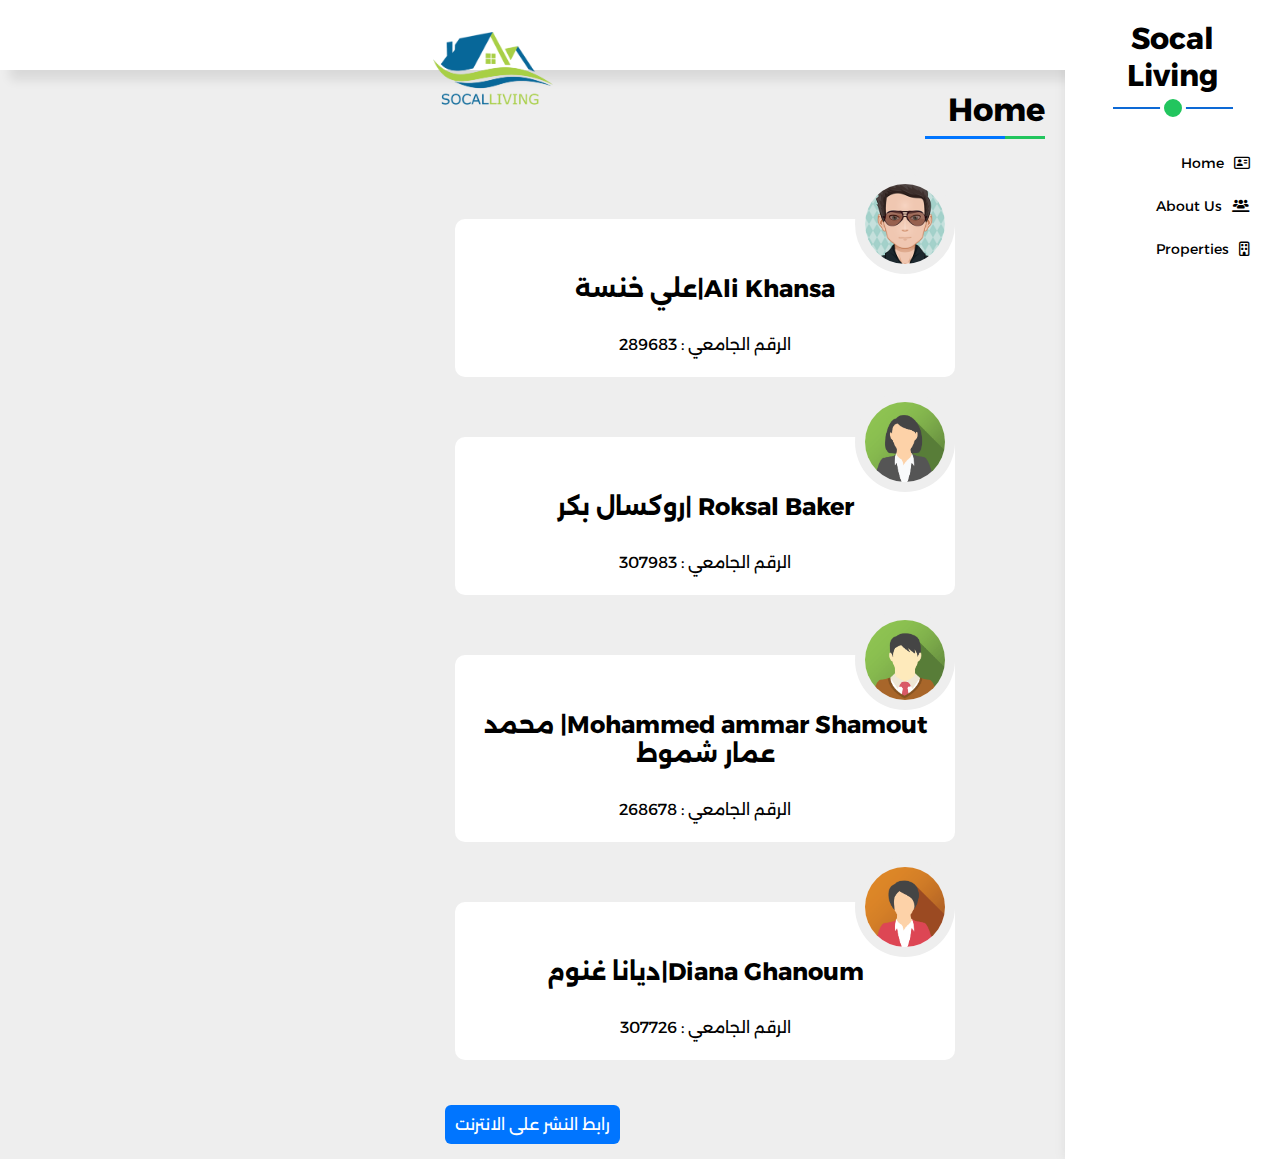
<file: index.html>
<!DOCTYPE html>
<html lang="ar">
<head>
    <!-- font awesome library -->    
    <link rel="stylesheet" href="css/all.min.css">
    <link rel="stylesheet" href="css/style.css">
    <link rel="preconnect" href="https://fonts.googleapis.com">
    <link rel="preconnect" href="https://fonts.gstatic.com" crossorigin>
    <link href="https://fonts.googleapis.com/css2?family=Alexandria:wght@100..900&display=swap" rel="stylesheet">
    <meta charset="UTF-8">
    <meta name="viewport" content="width=device-width, initial-scale=1.0">
    <title>Home</title>
</head>
<body>
    <div class="page">
        <div class="sidebar">
            <h3>Socal Living</h3>
            <ul>
                <li>
                  <a href="index.html">
                    <i class="fa-regular fa-address-card"></i>
                    <span>Home</span>
                  </a>
                </li>
                <li>
                  <a href="about-us.html">
                    <i class="fa-solid fa-users-line"></i>
                    <span>About Us</span>
                  </a>
                </li>
                <li>
                  <a href="properties.html">
                    <i class="fa-regular fa-building"></i>
                    <span>Properties</span>
                  </a>
                </li>
              </ul>
        </div>
        <div class="content">
        <!--Start Head-->
        <div class="head">
            <img src="images/logo.png" alt="">
        </div>
        <!-- End Head -->
        <h1>Home</h1>
        <div class="boxs">
            <div class="box">
                <img src="images/avatar.png" alt="avatar">
                <h2>Ali Khansa|علي خنسة</h2>
                <p>الرقم الجامعي : 289683</p>
            </div>
            <div class="box">
                <img src="images/team-02.png" alt="avatar">
                <h2>Roksal Baker |روكسال بكر </h2>
                <p>الرقم الجامعي : 307983</p>
            </div>
            <div class="box">
                <img src="images/team-03.png" alt="avatar">
                <h2> Mohammed ammar Shamout| محمد عمار شموط</h2>
                <p>الرقم الجامعي : 268678</p>
            </div>
            <div class="box">
                <img src="images/team-04.png" alt="avatar">
                <h2>Diana Ghanoum|ديانا غنوم</h2>
                <p>الرقم الجامعي : 307726</p>
            </div>
        </div>
        <a href="https://ali-khansa-300.github.io/F23-Assignment-IWB202/" class="link"> رابط النشر على الانترنت</a>
        </div>
</body>
</html>
</file>
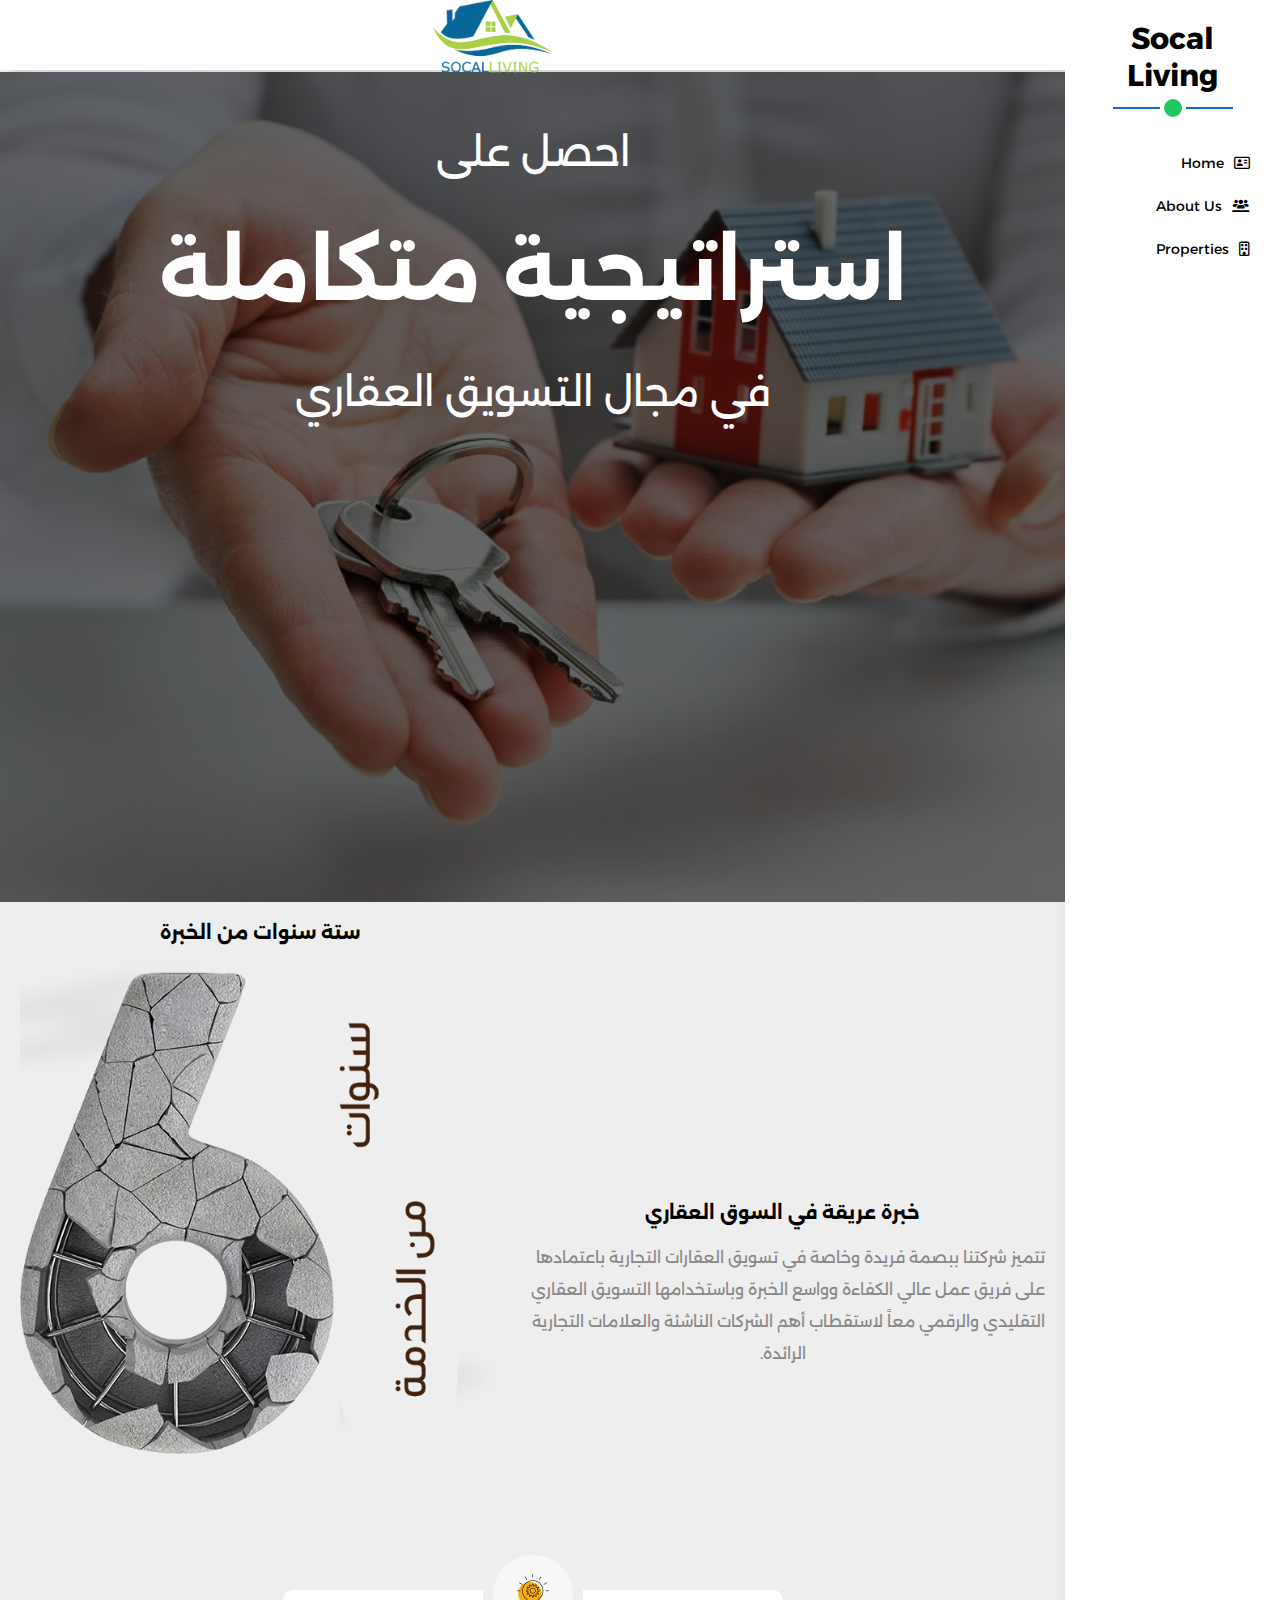
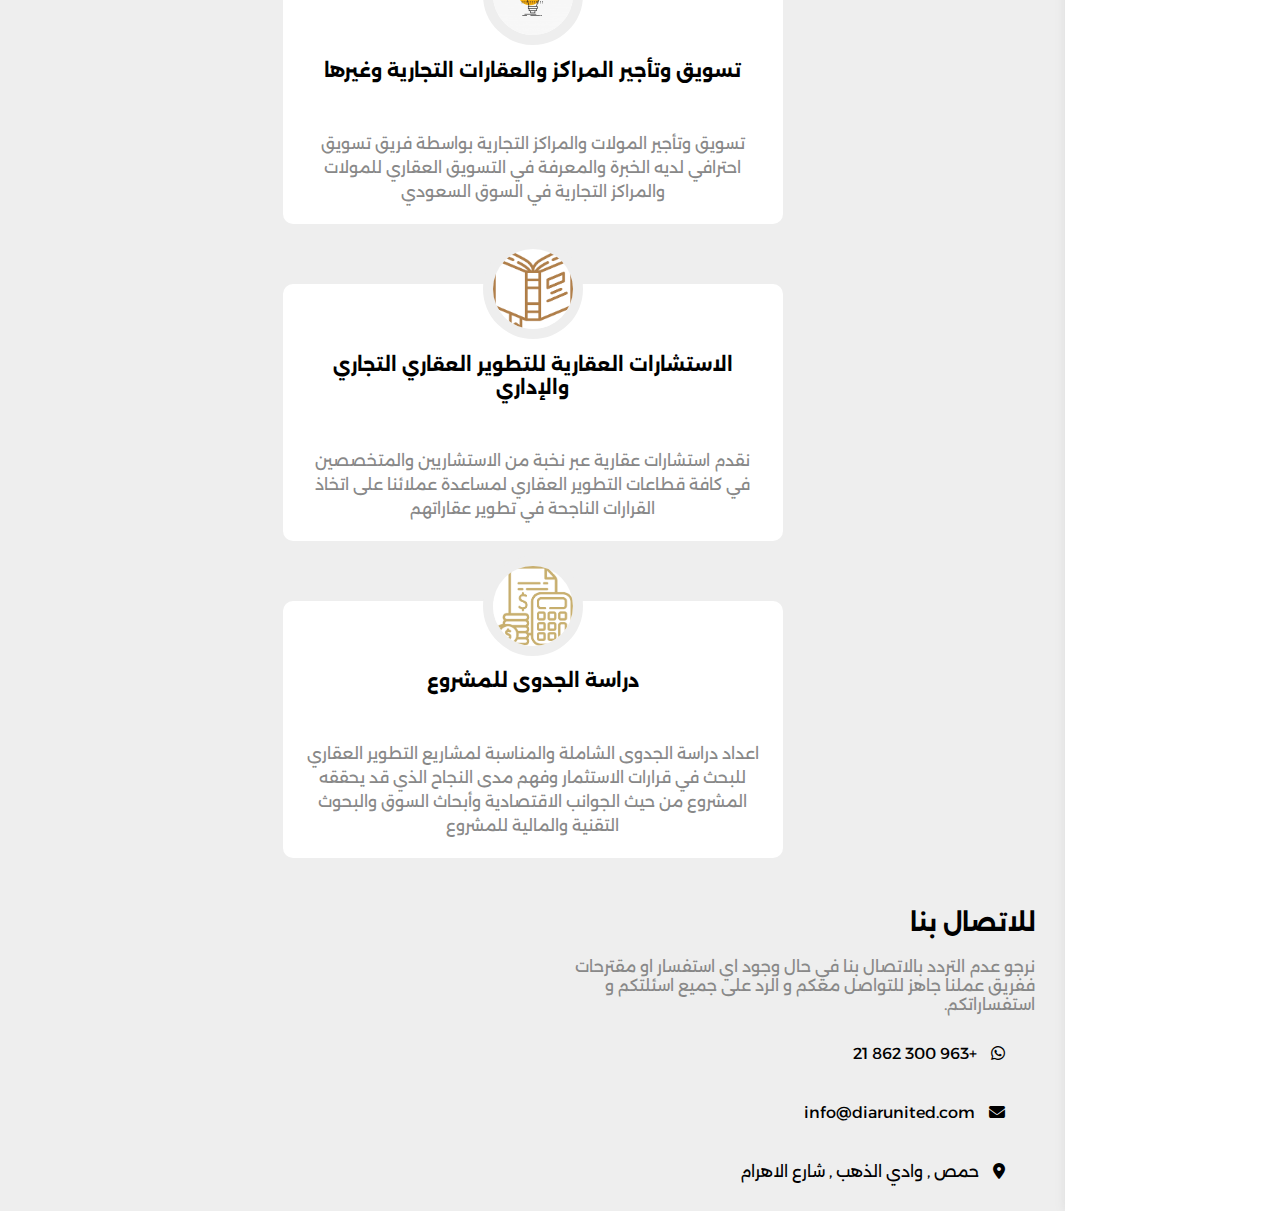
<file: about-us.html>
<!DOCTYPE html>
<html lang="ar">
  <head>
    <!-- font awesome library -->
    <link rel="stylesheet" href="css/all.min.css" />
    <link rel="stylesheet" href="css/style.css" />
    <link rel="preconnect" href="https://fonts.googleapis.com" />
    <link rel="preconnect" href="https://fonts.gstatic.com" crossorigin />
    <link
      href="https://fonts.googleapis.com/css2?family=Alexandria:wght@100..900&display=swap"
      rel="stylesheet"
    />
    <meta charset="UTF-8" />
    <meta name="viewport" content="width=device-width, initial-scale=1.0" />
    <title>About Us</title>
  </head>
  <body>
    <div class="page">
      <div class="sidebar">
        <h3>Socal Living</h3>
        <ul>
          <li>
            <a href="index.html">
              <i class="fa-regular fa-address-card"></i>
              <span>Home</span>
            </a>
          </li>
          <li>
            <a href="about-us.html">
              <i class="fa-solid fa-users-line"></i>
              <span>About Us</span>
            </a>
          </li>
          <li>
            <a href="properties.html">
              <i class="fa-regular fa-building"></i>
              <span>Properties</span>
            </a>
          </li>
        </ul>
      </div>
      <div class="content">
        <!--Start Head-->
        <div class="head about-us">
          <img src="images/logo.png" alt="" />
        </div>
        <!-- End Head -->
        <div class="about-us">
          <div class="landing">
            <div class="overlay"></div>
            <div class="text-first">
              <p>
                احصل على <br />
                <span>استراتيجية متكاملة</span>
                في مجال التسويق العقاري
              </p>
            </div>
          </div>
          <div class="info">
            <div class="text">
              <h3>خبرة عريقة في السوق العقاري</h3>
              <p>
                تتميز شركتنا ببصمة فريدة وخاصة في تسويق العقارات التجارية
                باعتمادها على فريق عمل عالي الكفاءة وواسع الخبرة وباستخدامها
                التسويق العقاري التقليدي والرقمي معاً لاستقطاب أهم الشركات
                الناشئة والعلامات التجارية الرائدة.
              </p>
            </div>
            <div class="six-img">
              <h3>ستة سنوات من الخبرة</h3>
              <img src="images/six.webp" alt="six" />
            </div>
          </div>
          <div class="boxs">
            <div class="box">
              <img src="images/box1.jpg" alt="" />
              <h3>تسويق وتأجير المراكز والعقارات التجارية وغيرها</h3>
              <p>
                تسويق وتأجير المولات والمراكز التجارية بواسطة فريق تسويق احترافي
                لديه الخبرة والمعرفة في التسويق العقاري للمولات والمراكز
                التجارية في السوق السعودي
              </p>
            </div>
            <div class="box">
              <img src="images/box2.png" alt="" />
              <h3>الاستشارات العقارية للتطوير العقاري التجاري والإداري</h3>
              <p>
                نقدم استشارات عقارية عبر نخبة من الاستشاريين والمتخصصين في كافة
                قطاعات التطوير العقاري لمساعدة عملائنا على اتخاذ القرارات
                الناجحة في تطوير عقاراتهم
              </p>
            </div>
            <div class="box">
              <img src="images/box3.png" alt="" />
              <h3>دراسة الجدوى للمشروع</h3>
              <p>
                اعداد دراسة الجدوى الشاملة والمناسبة لمشاريع التطوير العقاري
                للبحث في قرارات الاستثمار وفهم مدى النجاح الذي قد يحققه المشروع
                من حيث الجوانب الاقتصادية وأبحاث السوق والبحوث التقنية والمالية
                للمشروع
              </p>
            </div>
          </div>
          <div class="connection">
            <div class="info-connection">
              <h2>للاتصال بنا</h2>
              <p>
                نرجو عدم التردد بالاتصال بنا في حال وجود اي استفسار او مقترحات
                ففريق عملنا جاهز للتواصل معكم و الرد على جميع اسئلتكم و
                استفساراتكم.
              </p>
              <div class="icons-conn">
                <span>
                  <i class="fa-brands fa-whatsapp"></i>
                  <span> +963 300 862 21 </span>
                </span>
                <span>
                  <i class="fa-solid fa-envelope"></i>
                  <span> info@diarunited.com </span>
                </span>
                <span>
                  <i class="fa-solid fa-location-dot"></i>
                  <span>حمص , وادي الذهب , شارع الاهرام </span>
                </span>
              </div>
            </div>
          </div>
        </div>
      </div>
    </div>
  </body>
</html>
</file>
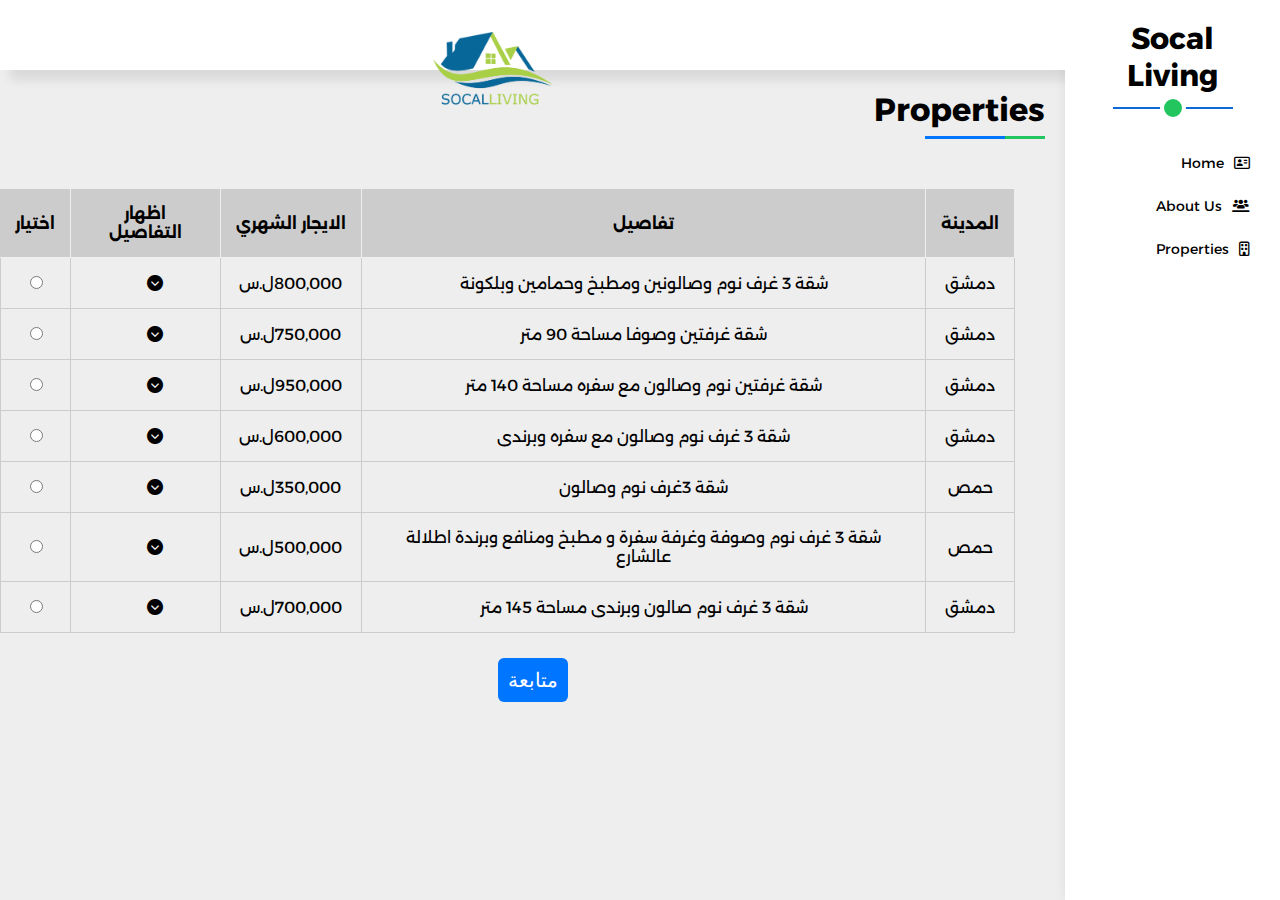
<file: properties.html>
<!DOCTYPE html>
<html lang="ar">
  <head>
    <!-- font awesome library -->
    <link rel="stylesheet" href="css/all.min.css" />
    <link rel="stylesheet" href="css/style.css" />
    <link rel="preconnect" href="https://fonts.googleapis.com" />
    <link rel="preconnect" href="https://fonts.gstatic.com" crossorigin />
    <link
      href="https://fonts.googleapis.com/css2?family=Alexandria:wght@100..900&display=swap"
      rel="stylesheet"
    />
    <meta charset="UTF-8" />
    <meta name="viewport" content="width=device-width, initial-scale=1.0" />
    <title>Properties</title>
  </head>
  <body>
    <div class="page">
      <div class="sidebar">
        <h3>Socal Living</h3>
        <ul>
          <li>
            <a href="index.html">
              <i class="fa-regular fa-address-card"></i>
              <span>Home</span>
            </a>
          </li>
          <li>
            <a href="about-us.html">
              <i class="fa-solid fa-users-line"></i>
              <span>About Us</span>
            </a>
          </li>
          <li>
            <a href="properties.html">
              <i class="fa-regular fa-building"></i>
              <span>Properties</span>
            </a>
          </li>
        </ul>
      </div>
      <div class="content">
        <!--Start Head-->
        <div class="head">
          <img src="images/logo.png" alt="" />
        </div>
        <!-- End Head -->
        <h1>Properties</h1>
        <div class="properties">
          <table class="maintable">
            <thead>
              <tr>
                <th>المدينة</th>
                <th>تفاصيل</th>
                <th>الايجار الشهري</th>
                <th>اظهار التفاصيل</th>
                <th>اختيار</th>
              </tr>
            </thead>
            <tbody>
              <tr>
                <td>دمشق</td>
                <td>شقة 3 غرف نوم وصالونين ومطبخ وحمامين وبلكونة</td>
                <td>800,000ل.س</td>
                <td>
                  <label>
                    <input type="checkbox" class="detailsToggle" />
                    <span> </span>
                  </label>
                </td>
                <td>
                  <input
                    type="radio"
                    name="property"
                    value="شقة 3 غرف نوم وصالونين ومطبخ وحمامين وبلكونة"
                  />
                </td>
              </tr>
              <tr class="details" style="display: none">
                <td colspan="5">
                  <table>
                    <tr>
                      <td>المنطقة :ركن الدين</td>
                      <td>متوفر: كراج</td>
                      <td>الطابق: الثالث</td>
                    </tr>
                    <tr>
                      <td>الملكية: طابو</td>
                      <td>بلكون مساحة 12 متر</td>
                      <td>مفروشة</td>
                    </tr>
                    <tr>
                      <td><img src="images/shaka1-1.jpg" alt="" /></td>
                      <td><img src="images/shaka1-3.jpg" alt="" /></td>
                      <td><img src="images/shaka1-2jpg.jpg" alt="" /></td>
                    </tr>
                  </table>
                </td>
              </tr>
              <tr>
                <td>دمشق</td>
                <td>شقة غرفتين وصوفا مساحة 90 متر</td>
                <td>750,000ل.س</td>
                <td>
                  <label>
                    <input type="checkbox" class="detailsToggle" />
                    <span> </span>
                  </label>
                </td>
                <td>
                  <input
                    type="radio"
                    name="property"
                    value="شقة غرفتين وصوفا مساحة 90 متر"
                  />
                </td>
              </tr>
              <tr class="details" style="display: none">
                <td colspan="5">
                  <table>
                    <tr>
                      <td>المنطقة :كفر سوسة</td>
                      <td>متوفر: كراج</td>
                      <td>الطابق: الثاني</td>
                    </tr>
                    <tr>
                      <td>الملكية: طابو</td>
                      <td>أكساء وفرش جيد</td>
                      <td>مفروشة</td>
                    </tr>
                    <tr>
                      <td><img src="images/shaka3-1.webp" alt="" /></td>
                      <td><img src="images/shaka3-2.webp" alt="" /></td>
                      <td><img src="images/shaka2-3.jpg" alt="" /></td>
                    </tr>
                  </table>
                </td>
              </tr>
              <tr>
                <td>دمشق</td>
                <td>شقة غرفتين نوم وصالون مع سفره مساحة 140 متر</td>
                <td>950,000ل.س</td>
                <td>
                  <label>
                    <input type="checkbox" class="detailsToggle" />
                    <span> </span>
                  </label>
                </td>
                <td>
                  <input
                    type="radio"
                    name="property"
                    value=" شقة  غرفتين نوم وصالون مع سفره مساحة 140 متر "
                  />
                </td>
              </tr>
              <tr class="details" style="display: none">
                <td colspan="5">
                  <table>
                    <tr>
                      <td>المنطقة : مزة فيلات شرقية دخلة اللوتس</td>
                      <td>بناء مخدم مصعدين عطاقة الشمسية كراج ناطور</td>
                      <td>الطابق:رابع</td>
                    </tr>
                    <tr>
                      <td>الملكية: طابو</td>
                      <td>أكساء وفرش سوبر ديلوكس</td>
                      <td>مفروشة</td>
                    </tr>
                    <tr>
                      <td><img src="images/shaka3-1.jpg" alt="" /></td>
                      <td><img src="images/shaka3-2jpg.jpg" alt="" /></td>
                      <td><img src="images/shaka3-3.jpg" alt="" /></td>
                    </tr>
                  </table>
                </td>
              </tr>
              <tr>
                <td>دمشق</td>
                <td>شقة 3 غرف نوم وصالون مع سفره وبرندى</td>
                <td>600,000ل.س</td>
                <td>
                  <label>
                    <input type="checkbox" class="detailsToggle" />
                    <span> </span>
                  </label>
                </td>
                <td>
                  <input
                    type="radio"
                    name="property"
                    value="شقة  3 غرف نوم وصالون مع سفره وبرندى"
                  />
                </td>
              </tr>
              <tr class="details" style="display: none">
                <td colspan="5">
                  <table>
                    <tr>
                      <td>المنطقة : مشروع دمر</td>
                      <td>بناء مخدم مصعد كراج ناطور</td>
                      <td>الطابق: الرابع</td>
                    </tr>
                    <tr>
                      <td>الملكية: طابو</td>
                      <td>بلكون مساحة 10 متر</td>
                      <td>مفروشة</td>
                    </tr>
                    <tr>
                      <td><img src="images/shaka4-1.jpg" alt="" /></td>
                      <td><img src="images/shaka4-2.jpg" alt="" /></td>
                      <td><img src="images/shaka4-3.jpg" alt="" /></td>
                    </tr>
                  </table>
                </td>
              </tr>
              <tr>
                <td>حمص</td>
                <td>شقة 3غرف نوم وصالون</td>
                <td>350,000ل.س</td>
                <td>
                  <label>
                    <input type="checkbox" class="detailsToggle" />
                    <span> </span>
                  </label>
                </td>
                <td>
                  <input
                    type="radio"
                    name="property"
                    value="شقة 3غرف نوم وصالون في حمص"
                  />
                </td>
              </tr>
              <tr class="details" style="display: none">
                <td colspan="5">
                  <table>
                    <tr>
                      <td>المنطقة :عكرمة القديمة</td>
                      <td>تجهيز بلاط كامل سرميك</td>
                      <td>الطابق: ارضي</td>
                    </tr>
                    <tr>
                      <td>الملكية: طابو</td>
                      <td>بلكون مساحة 12 متر</td>
                      <td>ليست مفروشة</td>
                    </tr>
                    <tr>
                      <td><img src="images/shaka5-1.webp" alt="" /></td>
                      <td><img src="images/shaka5-3.webp" alt="" /></td>
                      <td><img src="images/shaka5-2.webp" alt="" /></td>
                    </tr>
                  </table>
                </td>
              </tr>
              <tr>
                <td>حمص</td>
                <td>
                  شقة 3 غرف نوم وصوفة وغرفة سفرة و مطبخ ومنافع وبرندة اطلالة
                  عالشارع
                </td>
                <td>500,000ل.س</td>
                <td>
                  <label>
                    <input type="checkbox" class="detailsToggle" />
                    <span> </span>
                  </label>
                </td>
                <td>
                  <input
                    type="radio"
                    name="property"
                    value="شقة 3 غرف نوم وصوفة وغرفة سفرة و مطبخ ومنافع وبرندة
                  اطلالة عالشارع"
                  />
                </td>
              </tr>
              <tr class="details" style="display: none">
                <td colspan="5">
                  <table>
                    <tr>
                      <td>المنطقة :وادي الدهب - شارع الخضري</td>
                      <td>متوفر: كراج</td>
                      <td>الطابق: الثالث</td>
                    </tr>
                    <tr>
                      <td>الملكية: طابواخضر</td>
                      <td>الكسوة سوبر جاهز للسكن</td>
                      <td>ليست مفروشة</td>
                    </tr>
                    <tr>
                      <td><img src="images/shaka6-1.jpg" alt="" /></td>
                      <td><img src="images/shaka6-3.jpg" alt="" /></td>
                      <td><img src="images/shaka6-2.jpg" alt="" /></td>
                    </tr>
                  </table>
                </td>
              </tr>
              <tr>
                <td>دمشق</td>
                <td>شقة 3 غرف نوم صالون وبرندى مساحة 145 متر</td>
                <td>700,000ل.س</td>
                <td>
                  <label>
                    <input type="checkbox" class="detailsToggle" />
                    <span> </span>
                  </label>
                </td>
                <td>
                  <input
                    type="radio"
                    name="property"
                    value="شقة 3 غرف نوم صالون وبرندى مساحة 145 متر"
                  />
                </td>
              </tr>
              <tr class="details" style="display: none">
                <td colspan="5">
                  <table>
                    <tr>
                      <td>المنطقة : مزة أوتستراد بلقرب من حلويات Bee</td>
                      <td>تجهيز جيد جدا</td>
                      <td>الطابق: السابع</td>
                    </tr>
                    <tr>
                      <td>الملكية: طابو</td>
                      <td>بناء مخدم مصعدين عطاقة الشمسية كراج ناطور</td>
                      <td>مفروشة</td>
                    </tr>
                    <tr>
                      <td><img src="images/shaka7-1.jpg" alt="" /></td>
                      <td><img src="images/shaka73.jpg" alt="" /></td>
                      <td><img src="images/shaka7-2.jpg" alt="" /></td>
                    </tr>
                  </table>
                </td>
              </tr>
            </tbody>
          </table>
          <button class="continue-btn" id="continue-btn">متابعة</button>
          <!-- Overlay for the form -->
          <div id="form-overlay" class="form-overlay">
            <form id="application-form" class="modal-form">
              <h2>نموذج الطلب</h2>
              <label for="full-name">الاسم الكامل:</label>
              <input type="text" id="full-name" /><br />
              <label for="national-id">الرقم الوطني:</label>
              <input type="text" id="national-id" required /><br />
              <label for="birth-date">تاريخ الولادة:</label>
              <input
                type="text"
                id="birth-date"
                placeholder="dd-mm-yyyy"
              /><br />
              <label for="mobile">رقم الموبايل:</label>
              <input type="text" id="mobile" /><br />
              <label for="email">الإيميل:</label>
              <input type="email" id="email" /><br />
              <label for="captcha">الرمز Captcha:</label>
              <span id="captcha-code" class="captcha-code"></span>
              <input type="text" id="captcha" /><br />
              <button type="button" id="submit-btn" class="submit-btn">
                إرسال
              </button>
              <p class="error" id="form-error"></p>
            </form>
          </div>

          <!-- Success message -->
          <div id="success-message" class="success-message hidden-form">
            <img src="images/success-message.png" alt="" />
            <h2>تم تقديم الطلب بنجاح</h2>
            <p id="selected-property"></p>
          </div>
        </div>
      </div>
    </div>

    <script src="mainjs/jquery/jquery-3.6.0.min.js"></script>
    <script src="mainjs/main.js"></script>
  </body>
</html>
</file>
<file: css/style.css>
:root {
  --blue-color: #0075ff;
  --blue-alt-color: #0d69d5;
  --orange-color: #f59e0b;
  --green-color: #22c55e;
  --red--color: #f44336;
  --grey-color: #888;
}
* {
  box-sizing: border-box;
}
body {
  font-family: "Alexandria", sans-serif;
  margin: 0;
  direction: rtl;
}

*:focus {
  outline: none;
}
a {
  text-decoration: none;
}
ul {
  list-style: none;
  padding: 0;
}
::-webkit-scrollbar {
  width: 15px;
}
::-webkit-scrollbar-track {
  background-color: white;
}
::-webkit-scrollbar-thumb {
  background-color: var(--blue-color);
}
::-webkit-scrollbar-thumb:hover {
  background-color: var(--blue-alt-color);
}
.page {
  background-color: #f1f5f9;
  min-height: 100vh;
}
/* Strt Sidebar */
.sidebar {
  width: 250px;
  box-shadow: 0 0 10px #ddd;
  background-color: white;
  padding: 20px;
  position: relative;
}
.sidebar > h3 {
  position: relative;
  text-align: center;
  margin-top: 0;
  margin-bottom: 50px;
  font-size: 30px;
}
.sidebar > h3::before {
  content: "";
  position: absolute;
  width: 120px;
  height: 2px;
  background-color: var(--blue-alt-color);
  left: 50%;
  transform: translatex(-50%);
  bottom: -15px;
}
.sidebar > h3::after {
  content: "";
  position: absolute;
  width: 18px;
  height: 18px;
  border-radius: 50%;
  border: 4px solid white;
  background: var(--green-color);
  left: 50%;
  transform: translateX(-50%);
  bottom: -27px;
}
.sidebar ul li a {
  display: flex;
  align-items: center;
  font-size: 14px;
  color: black;
  border-radius: 6px;
  padding: 10px;
  transition: 0.5s;
  margin-bottom: 5px;
}
.sidebar ul li a:hover {
  background-color: #f6f6f6;
  color: var(--blue-alt-color);
}
.sidebar ul li a span {
  margin-right: 10px;
  font-size: 14px;
}
/* End Sidebar */
.content {
  width: 100%;
  overflow: hidden;
  background-color: #eee;
}
/* Start Pgae */
.page {
  display: flex;
}
.page h1 {
  position: relative;
  margin: 20px 20px 60px;
}
.page h1::before,
.page h1::after {
  content: "";
  position: absolute;
  right: 0;
  bottom: -10px;
  height: 3px;
}
.page h1::before {
  background-color: var(--blue-color);
  width: 120px;
}
.page h1::after {
  background-color: var(--green-color);
  width: 40px;
  transition: 0.5s;
}
.page h1:hover::after {
  background-color: var(--green-color);
  width: 120px;
}
/* End Pgae */
/* Start Head */
.head {
  min-height: 70px;
  position: relative;
  background-color: white;
  box-shadow: 10px 10px 10px #00000017;
}
.head img {
  max-width: 120px;
  position: absolute;
  bottom: -46px;
  left: calc(50% - 100px);
  z-index: 3;
}
/* End Head */
/* Start Boxs */
.page .boxs {
  margin: 0px 100px;
}
.content .box {
  display: inline-block;
  width: 500px;
  position: relative;
  padding: 20px;
  background-color: white;
  border-radius: 10px;
  margin: 30px 10px;
  text-align: center;
}
.content .box img {
  position: absolute;
  right: 0;
  width: 100px;
  top: -45px;
  border: 10px solid #eee;
  border-radius: 50%;
}
.content .box h2 {
  margin: 35px 0 10px;
}
.content .box p {
  line-height: 1.5;
  margin-top: 30px;
  margin-bottom: 0;
}
.content .link {
  color: white;
  text-decoration: none;
  background-color: var(--blue-color);
  padding: 10px;
  border-radius: 6px;
  margin-top: 15px;
  display: block;
  width: fit-content;
  margin: 15px auto;
}
/* End Boxs */
/* Strt About Us*/
.head.about-us {
  margin-bottom: -38px;
}
.head.about-us img {
  top: 0;
}
.about-us .landing {
  max-width: 100%;
  background-image: url(../images/landing.jpg);
  background-size: cover;
  height: calc(100vh - 70px);
  position: relative;
}
.about-us .landing .overlay {
  position: absolute;
  width: 100%;
  height: 100%;
  background-color: #00000099;
}

.about-us .landing .text-first {
  position: relative;
}
.about-us .landing .text-first p {
  padding: 40px 0;
  color: white;
  font-size: 40px;
  text-align: center;
  line-height: 2;
}
.about-us .landing .text-first p span {
  display: block;
  font-size: 80px;
  font-weight: bold;
}
.about-us .info {
  margin-left: 20px;
  display: inline-flex;
  text-align-last: center;
  margin-bottom: 80px;
}
.about-us .info .text {
  margin: 280px 20px 0 20px;
}
.about-us .info .text p {
  line-height: 2;
  color: var(--grey-color);
}
.about-us .info .six-img img {
  width: 480px;
}
.about-us .boxs {
  margin: 20px 50px;
  text-align: center;
}
.about-us .boxs img {
  right: 40%;
}
.about-us .boxs h3 {
  text-align: center;
  padding-top: 30px;
}
.about-us .boxs p {
  padding-top: 20px;
  text-align: center;
  color: var(--grey-color);
  line-height: 1.5;
}
.about-us .info-connection {
  text-align: right;
  margin-right: 30px;
}
.about-us .info-connection p {
  color: var(--grey-color);
  text-align: right;
  margin-left: auto;
  width: 500px;
}

.about-us .icons-conn > span {
  display: block;
  margin: 20px;
  padding: 10px;
}
.about-us .icons-conn > span span {
  margin-right: 10px;
}

/* End About Us*/
/* Start Properties */
.properties .maintable {
  min-width: 1000px;
  border-spacing: 0;
  margin-right: 50px;
  text-align: center;
}
.properties .maintable thead th {
  background-color: #ccc;
  padding: 15px;
  border-bottom: 1px solid #eee;
  border-right: 1px solid #eee;
}
.properties .maintable td {
  padding: 15px;
}
.properties .maintable tbody td {
  border-bottom: 1px solid #ccc;
  border-right: 1px solid #ccc;
  transition: 0.5s;
}
.properties .maintable tr td:last-child {
  border-left: 1px solid #ccc;
}
.properties .maintable tr:hover td {
  background-color: #faf7f7;
}
.properties .maintable input[type="checkbox"] {
  -webkit-appearance: none;
  appearance: none;
}
.properties .maintable span {
  position: relative;
  padding-left: 30px;
  cursor: pointer;
}
.properties .maintable span::before {
  font-family: "Font Awesome 6 Free";
  content: "\f13a";
  font-weight: 900;
  transition: 0.5s;
}
.properties .maintable span:hover:before {
  color: var(--blue-color);
}
.properties .maintable input[type="checkbox"]:checked + span::before {
  content: "\f139";
}
.properties .maintable table tr td {
  border-style: none;
}
.properties .maintable table td:last-child {
  border-style: none;
}
.properties .maintable .details img {
  max-width: 350px;
  max-height: 350px;
}
.properties .continue-btn {
  display: block;
  margin: 25px auto;
  padding: 10px;
  border-radius: 6px;
  outline: none;
  border: none;
  font-size: 20px;
  color: white;
  background-color: var(--blue-color);
  cursor: pointer;
  transition: 0.5s;
}
.properties .continue-btn:hover {
  background-color: var(--blue-alt-color);
}
.properties .hidden-form {
  display: none;
}
.properties .form-overlay {
  position: fixed;
  top: 0;
  left: 0;
  width: 100%;
  height: 100%;
  background: rgba(0, 0, 0, 0.5);
  display: flex;
  justify-content: center;
  align-items: center;
  z-index: 1000;
}
.properties .modal-form {
  background: #fff;
  padding: 20px;
  border-radius: 8px;
  box-shadow: 0 2px 10px rgba(0, 0, 0, 0.1);
  text-align: right;
  max-width: 400px;
  width: 90%;
}
.properties .success-message {
  position: fixed;
  top: 50%;
  left: 50%;
  transform: translate(-50%, -50%);
  background: #fff;
  padding: 20px;
  border-radius: 8px;
  box-shadow: 0 2px 10px rgba(0, 0, 0, 0.1);
  text-align: center;
  z-index: 1001;
}
.properties .modal-form {
  display: flex;
  justify-content: space-between;
  align-items: center;
  flex-direction: column;
}
.properties .modal-form h2 {
  color: var(--blue-color);
}
.properties .modal-form label {
  margin-bottom: 10px;
}
.properties .modal-form .captcha-code {
  background-color: var(--blue-color);
  padding: 5px;
  margin-bottom: 5px;
  color: white;
  border-radius: 6px;
}
.properties .modal-form .submit-btn {
  padding: 10px;
  color: white;
  font-size: 20px;
  background-color: var(--blue-color);
  border: none;
  border-radius: 6px;
  cursor: pointer;
  transition: 0.5s;
}
.properties .modal-form .submit-btn:hover {
  background-color: var(--blue-alt-color);
}
.properties .error {
  color: red;
}
.properties .success-message {
  color: var(--blue-color);
  max-width: 350px;
  line-height: 1.8;
}
.properties .success-message img {
  width: 100px;
}

/* End Properties */
</file>
